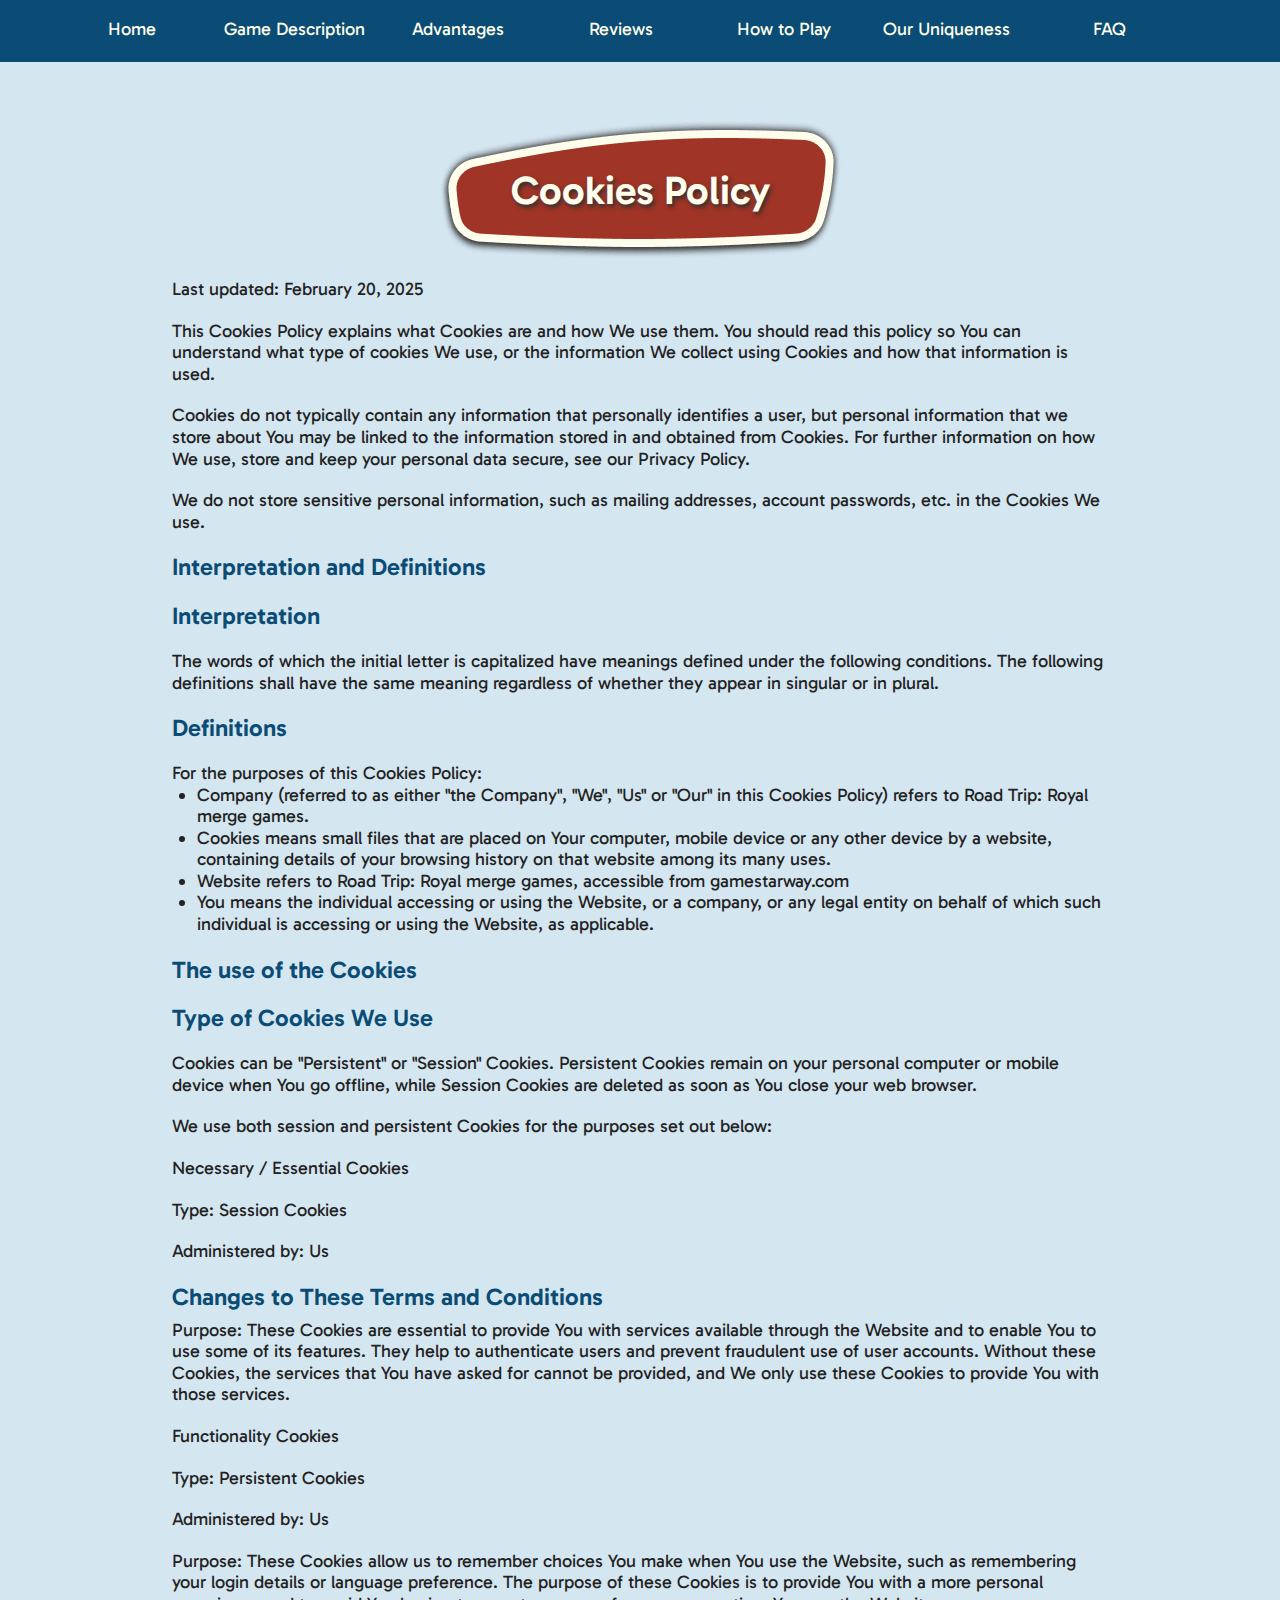
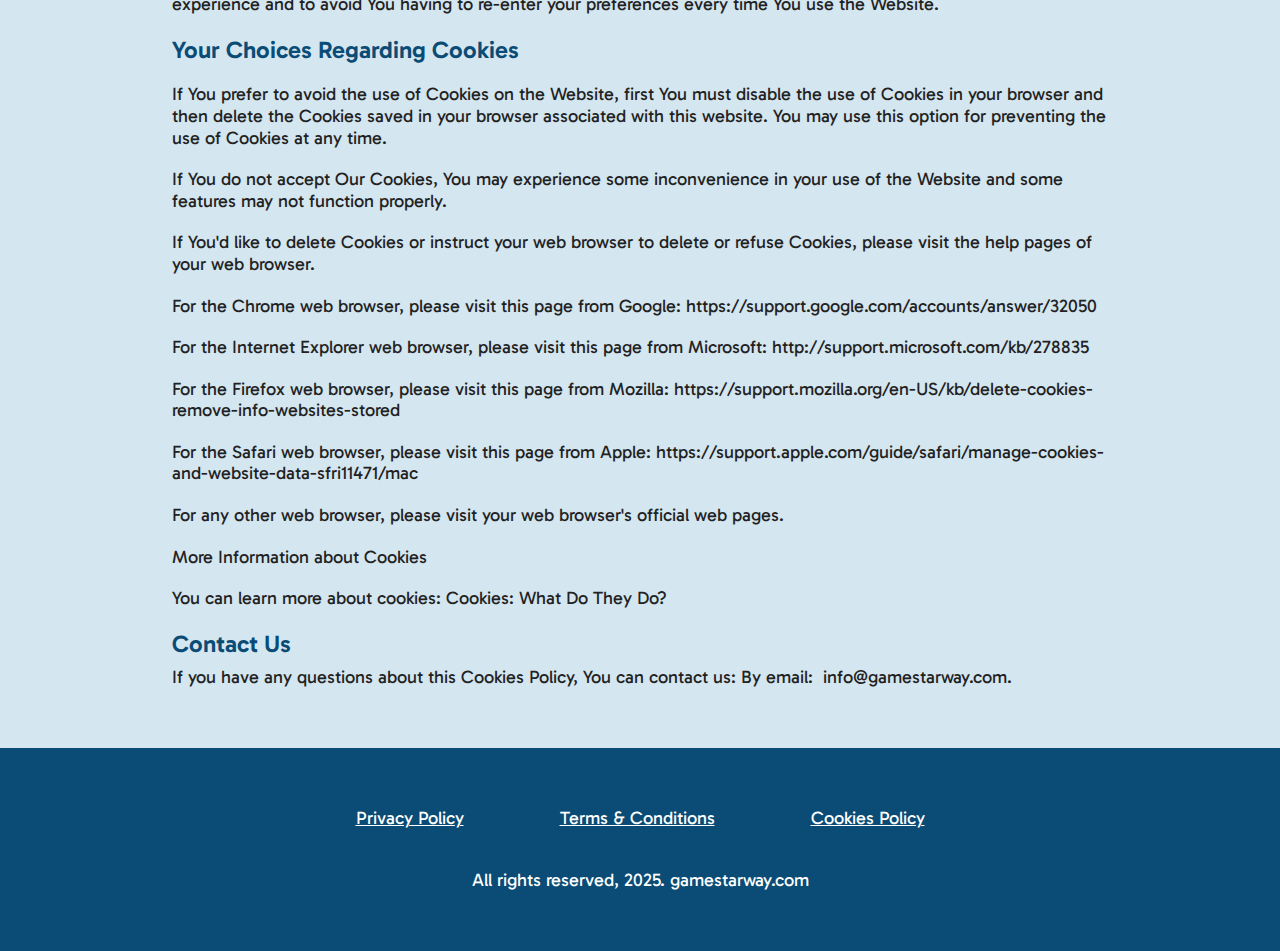
<file: cookies.html>
<!DOCTYPE html>
<html lang="en">
  <head>
    <meta charset="UTF-8" />
    <meta name="viewport" content="width=device-width, initial-scale=1.0" />
    <title>Road Trip: Royal merge games</title>
    <link rel="icon" href="img/fav_500.png" />

    <link rel="stylesheet" type="text/css" href="slick/slick.css" />
    <link rel="stylesheet" href="css/main.css" />
    <link href="https://unpkg.com/aos@2.3.1/dist/aos.css" rel="stylesheet" />
  </head>

  <body class="back">
    <header class="header">
      <div class="header__background"></div>
      <nav class="navigation">
        <ul class="navigation__list">
          <li class="navigation__item">
            <a href="/" class="navigation__link">Home</a>
          </li>
          <li class="navigation__item">
            <a href="/#about" class="navigation__link">Game Description</a>
          </li>
          <li class="navigation__item">
            <a href="/#features" class="navigation__link">Advantages</a>
          </li>
          <li class="navigation__item">
            <a href="/#reviews" class="navigation__link">Reviews</a>
          </li>
          <li class="navigation__item">
            <a href="/#how" class="navigation__link">How to Play</a>
          </li>
          <li class="navigation__item">
            <a href="/#uniqueness" class="navigation__link">Our Uniqueness</a>
          </li>

          <li class="navigation__item">
            <a href="/#faq" class="navigation__link">FAQ</a>
          </li>

          <li class="navigation__item">
            <a
              href="/policy.html"
              class="navigation__link navigation__item-desk"
              >Privacy Policy</a
            >
          </li>
          <li class="navigation__item">
            <a href="/terms.html" class="navigation__link navigation__item-desk"
              >Terms and Conditions</a
            >
          </li>
          <li class="navigation__item">
            <a
              href="/cookies.html"
              class="navigation__link navigation__item-desk"
              >Cookies Policy</a
            >
          </li>
        </ul>

        <div class="header__button-wrapper policy-terms-header__button-wrapper">
          <a href="/" class="policy-terms-header__icon--menu"
            ><img href="/" class="header-title" alt=""
          /></a>

          <button type="button" class="header__icon-button" data-menu-button>
            <img
              class="header__icon header__icon--menu"
              src="img/header/burger.png"
              alt=""
            />

            <img
              class="header__icon header__icon--close close"
              src="img/header/close.png"
              alt=""
            />
          </button>
        </div>
      </nav>
    </header>

    <main class="policy">
      <section>
        <div class="policy-terms-container">
          <h2 class="policy-terms-title">Cookies Policy</h2>

          <p class="policy-terms-text-one">Last updated: February 20, 2025</p>

          <p class="policy-terms-text-one">
            This Cookies Policy explains what Cookies are and how We use them.
            You should read this policy so You can understand what type of
            cookies We use, or the information We collect using Cookies and how
            that information is used.
          </p>

          <p class="policy-terms-text-one">
            Cookies do not typically contain any information that personally
            identifies a user, but personal information that we store about You
            may be linked to the information stored in and obtained from
            Cookies. For further information on how We use, store and keep your
            personal data secure, see our Privacy Policy.
          </p>
          <p class="policy-terms-text-one">
            We do not store sensitive personal information, such as mailing
            addresses, account passwords, etc. in the Cookies We use.
          </p>
          <h2 class="policy-terms-text">Interpretation and Definitions</h2>
          <h2 class="policy-terms-text">Interpretation</h2>
          <p class="policy-terms-text-one">
            The words of which the initial letter is capitalized have meanings
            defined under the following conditions. The following definitions
            shall have the same meaning regardless of whether they appear in
            singular or in plural.
          </p>
          <h2 class="policy-terms-text">Definitions</h2>
          <p class="policy-terms-text-one">
            For the purposes of this Cookies Policy:
          </p>
          <ul class="terms-lists">
            <li>
              Company (referred to as either "the Company", "We", "Us" or "Our"
              in this Cookies Policy) refers to Road Trip: Royal merge games.
            </li>
            <li>
              Cookies means small files that are placed on Your computer, mobile
              device or any other device by a website, containing details of
              your browsing history on that website among its many uses.
            </li>
            <li>
              Website refers to Road Trip: Royal merge games, accessible
              from gamestarway.com
            </li>
            <li>
              You means the individual accessing or using the Website, or a
              company, or any legal entity on behalf of which such individual is
              accessing or using the Website, as applicable.
            </li>
          </ul>
          <h2 class="policy-terms-text">The use of the Cookies</h2>
          <h2 class="policy-terms-text">Type of Cookies We Use</h2>
          <p class="policy-terms-text-one">
            Cookies can be "Persistent" or "Session" Cookies. Persistent Cookies
            remain on your personal computer or mobile device when You go
            offline, while Session Cookies are deleted as soon as You close your
            web browser.
          </p>

          <p class="policy-terms-text-one">
            We use both session and persistent Cookies for the purposes set out
            below:
          </p>

          <p class="policy-terms-text-one">Necessary / Essential Cookies</p>

          <p class="policy-terms-text-one">Type: Session Cookies</p>

          <p class="policy-terms-text-one">Administered by: Us</p>
          <h2 class="policy-terms-text">
            Changes to These Terms and Conditions
          </h2>
          <p class="policy-terms-texts">
            Purpose: These Cookies are essential to provide You with services
            available through the Website and to enable You to use some of its
            features. They help to authenticate users and prevent fraudulent use
            of user accounts. Without these Cookies, the services that You have
            asked for cannot be provided, and We only use these Cookies to
            provide You with those services.
          </p>

          <p class="policy-terms-text-one">Functionality Cookies</p>
          <p class="policy-terms-text-one">Type: Persistent Cookies</p>
          <p class="policy-terms-text-one">Administered by: Us</p>
          <p class="policy-terms-text-one">
            Purpose: These Cookies allow us to remember choices You make when
            You use the Website, such as remembering your login details or
            language preference. The purpose of these Cookies is to provide You
            with a more personal experience and to avoid You having to re-enter
            your preferences every time You use the Website.
          </p>
          <h2 class="policy-terms-text">Your Choices Regarding Cookies</h2>
          <p class="policy-terms-text-one">
            If You prefer to avoid the use of Cookies on the Website, first You
            must disable the use of Cookies in your browser and then delete the
            Cookies saved in your browser associated with this website. You may
            use this option for preventing the use of Cookies at any time.
          </p>
          <p class="policy-terms-text-one">
            If You do not accept Our Cookies, You may experience some
            inconvenience in your use of the Website and some features may not
            function properly.
          </p>
          <p class="policy-terms-text-one">
            If You'd like to delete Cookies or instruct your web browser to
            delete or refuse Cookies, please visit the help pages of your web
            browser.
          </p>
          <p class="policy-terms-text-one">
            For the Chrome web browser, please visit this page from Google:

            <a
              class="email-link-color"
              href="https://support.google.com/accounts/answer/32050"
              target="_blank"
              rel=""
              >https://support.google.com/accounts/answer/32050
            </a>
          </p>
          <p class="policy-terms-text-one">
            For the Internet Explorer web browser, please visit this page from
            Microsoft:
            <a
              class="email-link-color"
              href="http://support.microsoft.com/kb/278835"
              target="_blank"
              rel=""
              >http://support.microsoft.com/kb/278835
            </a>
          </p>
          <p class="policy-terms-text-one">
            For the Firefox web browser, please visit this page from Mozilla:

            <a
              class="email-link-color"
              href=" https://support.mozilla.org/en-US/kb/delete-cookies-remove-info-websites-stored"
              target="_blank"
              rel=""
            >
              https://support.mozilla.org/en-US/kb/delete-cookies-remove-info-websites-stored
            </a>
          </p>
          <p class="policy-terms-text-one">
            For the Safari web browser, please visit this page from Apple:

            <a
              class="email-link-color"
              href=" https://support.apple.com/guide/safari/manage-cookies-and-website-data-sfri11471/mac"
              target="_blank"
              rel=""
            >
              https://support.apple.com/guide/safari/manage-cookies-and-website-data-sfri11471/mac
            </a>
          </p>

          <p class="policy-terms-text-one">
            For any other web browser, please visit your web browser's official
            web pages.
          </p>
          <p class="policy-terms-text-one">More Information about Cookies</p>
          <p class="policy-terms-text-one">
            You can learn more about cookies: Cookies:
            <a
              class="email-link-color"
              href="https://www.freeprivacypolicy.com/blog/cookies/"
              target="_blank"
              rel=""
            >
              What Do They Do?
            </a>
          </p>

          <h2 class="policy-terms-text">Contact Us</h2>
          <p class="policy-terms-texts">
            If you have any questions about this Cookies Policy, You can contact
            us: By email: 
            <a class="email-link" href="mailto:info@gamestarway.com"
              >info@gamestarway.com</a
            >.
          </p>
        </div>
      </section>
    </main>

    <footer class="footer">
      <div class="footer-container">
        <div class="footer-wrapper">
          <a class="footer-text" href="policy.html">Privacy Policy</a>
          <a class="footer-text" href="terms.html">Terms & Conditions</a>
          <a class="footer-text" href="cookies.html">Cookies Policy</a>
        </div>
        <p class="footer-copyright">
          All rights reserved, 2025. gamestarway.com
        </p>
      </div>
    </footer>
    <script src="js/mobile-menu.js"></script>
  </body>
</html>
</file>
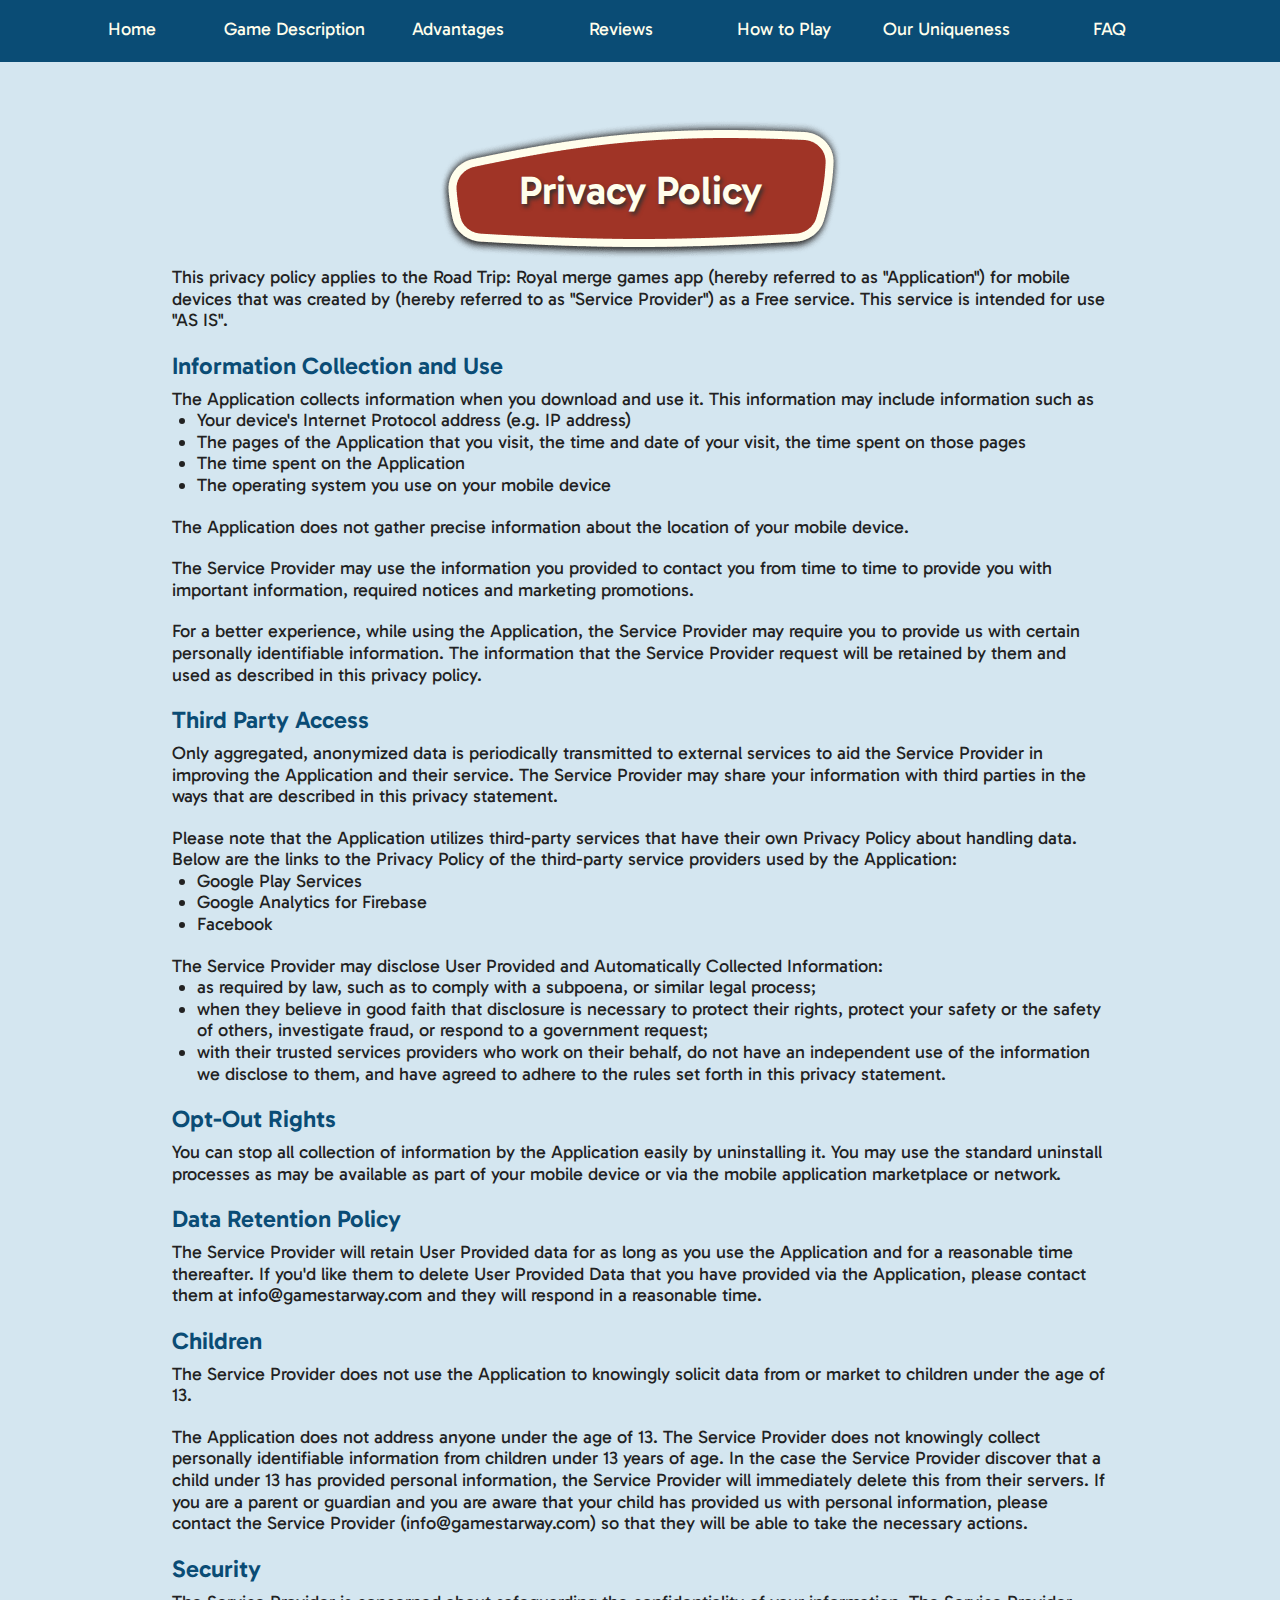
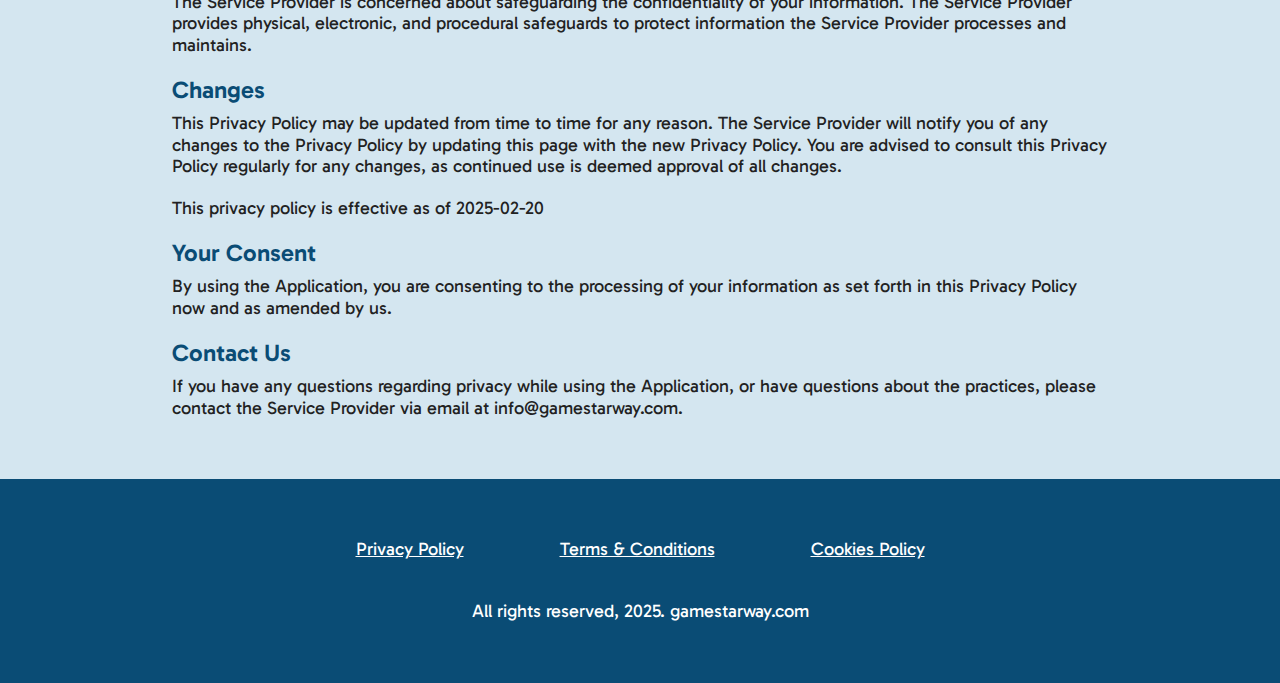
<file: policy.html>
<!DOCTYPE html>
<html lang="en">
  <head>
    <meta charset="UTF-8" />
    <meta name="viewport" content="width=device-width, initial-scale=1.0" />
    <title>Road Trip: Royal merge games</title>
    <link rel="icon" href="img/fav_500.png" />
    <link rel="stylesheet" type="text/css" href="slick/slick.css" />
    <link rel="stylesheet" href="css/main.css" />
    <link href="https://unpkg.com/aos@2.3.1/dist/aos.css" rel="stylesheet" />
  </head>

  <body class="back">
    <header class="header">
      <div class="header__background"></div>
      <nav class="navigation">
        <ul class="navigation__list">
          <li class="navigation__item">
            <a href="/" class="navigation__link">Home</a>
          </li>
          <li class="navigation__item">
            <a href="/#about" class="navigation__link">Game Description</a>
          </li>
          <li class="navigation__item">
            <a href="/#features" class="navigation__link">Advantages</a>
          </li>
          <li class="navigation__item">
            <a href="/#reviews" class="navigation__link">Reviews</a>
          </li>
          <li class="navigation__item">
            <a href="/#how" class="navigation__link">How to Play</a>
          </li>
          <li class="navigation__item">
            <a href="/#uniqueness" class="navigation__link">Our Uniqueness</a>
          </li>

          <li class="navigation__item">
            <a href="/#faq" class="navigation__link">FAQ</a>
          </li>

          <li class="navigation__item">
            <a
              href="/policy.html"
              class="navigation__link navigation__item-desk"
              >Privacy Policy</a
            >
          </li>
          <li class="navigation__item">
            <a href="/terms.html" class="navigation__link navigation__item-desk"
              >Terms and Conditions</a
            >
          </li>
          <li class="navigation__item">
            <a
              href="/cookies.html"
              class="navigation__link navigation__item-desk"
              >Cookies Policy</a
            >
          </li>
        </ul>

        <div class="header__button-wrapper policy-terms-header__button-wrapper">
          <a href="/" class="policy-terms-header__icon--menu"
            ><img href="/" class="header-title" alt=""
          /></a>

          <button type="button" class="header__icon-button" data-menu-button>
            <img
              class="header__icon header__icon--menu"
              src="img/header/burger.png"
              alt=""
            />

            <img
              class="header__icon header__icon--close close"
              src="img/header/close.png"
              alt=""
            />
          </button>
        </div>
      </nav>
    </header>

    <main class="policy">
      <section>
        <div class="policy-terms-container">
          <p class="policy-terms-title">Privacy Policy</p>

          <p class="policy-terms-texts">
            This privacy policy applies to the Road Trip: Royal merge games app
            (hereby referred to as "Application") for mobile devices that was
            created by (hereby referred to as "Service Provider") as a Free
            service. This service is intended for use "AS IS".
          </p>
          <p class="policy-terms-text">Information Collection and Use</p>
          <p class="policy-terms-texts">
            The Application collects information when you download and use it.
            This information may include information such as
          </p>

          <ul class="terms-lists">
            <li>Your device's Internet Protocol address (e.g. IP address)</li>
            <li>
              The pages of the Application that you visit, the time and date of
              your visit, the time spent on those pages
            </li>
            <li>The time spent on the Application</li>
            <li>The operating system you use on your mobile device</li>
          </ul>
          <p class="policy-terms-text-one">
            The Application does not gather precise information about the
            location of your mobile device.
          </p>

          <p class="policy-terms-text-one">
            The Service Provider may use the information you provided to contact
            you from time to time to provide you with important information,
            required notices and marketing promotions.
          </p>
          <p class="policy-terms-text-one">
            For a better experience, while using the Application, the Service
            Provider may require you to provide us with certain personally
            identifiable information. The information that the Service Provider
            request will be retained by them and used as described in this
            privacy policy.
          </p>

          <p class="policy-terms-text">Third Party Access</p>

          <p class="policy-terms-texts">
            Only aggregated, anonymized data is periodically transmitted to
            external services to aid the Service Provider in improving the
            Application and their service. The Service Provider may share your
            information with third parties in the ways that are described in
            this privacy statement.
          </p>

          <p class="policy-terms-text-one">
            Please note that the Application utilizes third-party services that
            have their own Privacy Policy about handling data. Below are the
            links to the Privacy Policy of the third-party service providers
            used by the Application:
          </p>
          <ul class="terms-lists">
            <li>
              <a
                class="email-link-color"
                href="https://policies.google.com/privacy"
                target="_blank"
                rel=""
                >Google Play Services
              </a>
            </li>
            <li>
              <a
                class="email-link-color"
                href="https://firebase.google.com/support/privacy"
                target="_blank"
                rel=""
                >Google Analytics for Firebase
              </a>
            </li>
            <li>
              <a
                class="email-link-color"
                href="https://www.facebook.com/about/privacy/update/printable"
                target="_blank"
                rel=""
                >Facebook
              </a>
            </li>
          </ul>

          <p class="policy-terms-text-one">
            The Service Provider may disclose User Provided and Automatically
            Collected Information:
          </p>
          <ul class="terms-lists">
            <li>
              as required by law, such as to comply with a subpoena, or similar
              legal process;
            </li>
            <li>
              when they believe in good faith that disclosure is necessary to
              protect their rights, protect your safety or the safety of others,
              investigate fraud, or respond to a government request;
            </li>
            <li>
              with their trusted services providers who work on their behalf, do
              not have an independent use of the information we disclose to
              them, and have agreed to adhere to the rules set forth in this
              privacy statement.
            </li>
          </ul>

          <h2 class="policy-terms-text">Opt-Out Rights</h2>
          <p class="policy-terms-texts">
            You can stop all collection of information by the Application easily
            by uninstalling it. You may use the standard uninstall processes as
            may be available as part of your mobile device or via the mobile
            application marketplace or network.
          </p>

          <h2 class="policy-terms-text">Data Retention Policy</h2>
          <p class="policy-terms-texts">
            The Service Provider will retain User Provided data for as long as
            you use the Application and for a reasonable time thereafter. If
            you'd like them to delete User Provided Data that you have provided
            via the Application, please contact them at info@gamestarway.com and
            they will respond in a reasonable time.
          </p>
          <h2 class="policy-terms-text">Children</h2>
          <p class="policy-terms-texts">
            The Service Provider does not use the Application to knowingly
            solicit data from or market to children under the age of 13.
          </p>

          <p class="policy-terms-text-one">
            The Application does not address anyone under the age of 13. The
            Service Provider does not knowingly collect personally identifiable
            information from children under 13 years of age. In the case the
            Service Provider discover that a child under 13 has provided
            personal information, the Service Provider will immediately delete
            this from their servers. If you are a parent or guardian and you are
            aware that your child has provided us with personal information,
            please contact the Service Provider (info@gamestarway.com) so that
            they will be able to take the necessary actions.
          </p>
          <h2 class="policy-terms-text">Security</h2>
          <p class="policy-terms-texts">
            The Service Provider is concerned about safeguarding the
            confidentiality of your information. The Service Provider provides
            physical, electronic, and procedural safeguards to protect
            information the Service Provider processes and maintains.
          </p>
          <h2 class="policy-terms-text">Changes</h2>
          <p class="policy-terms-texts">
            This Privacy Policy may be updated from time to time for any reason.
            The Service Provider will notify you of any changes to the Privacy
            Policy by updating this page with the new Privacy Policy. You are
            advised to consult this Privacy Policy regularly for any changes, as
            continued use is deemed approval of all changes.
          </p>

          <p class="policy-terms-text-one">
            This privacy policy is effective as of 2025-02-20
          </p>
          <h2 class="policy-terms-text">Your Consent</h2>
          <p class="policy-terms-texts">
            By using the Application, you are consenting to the processing of
            your information as set forth in this Privacy Policy now and as
            amended by us.
          </p>
          <h2 class="policy-terms-text">Contact Us</h2>
          <p class="policy-terms-texts">
            If you have any questions regarding privacy while using the
            Application, or have questions about the practices, please contact
            the Service Provider via email at
            <a class="email-link" href="mailto:info@gamestarway.com"
              >info@gamestarway.com</a
            >.
          </p>
        </div>
      </section>
    </main>

    <footer class="footer">
      <div class="footer-container">
        <div class="footer-wrapper">
          <a class="footer-text" href="policy.html">Privacy Policy</a>
          <a class="footer-text" href="terms.html">Terms & Conditions</a>
          <a class="footer-text" href="cookies.html">Cookies Policy</a>
        </div>
        <p class="footer-copyright">
          All rights reserved, 2025. gamestarway.com
        </p>
      </div>
    </footer>
    <script src="js/mobile-menu.js"></script>
  </body>
</html>
</file>
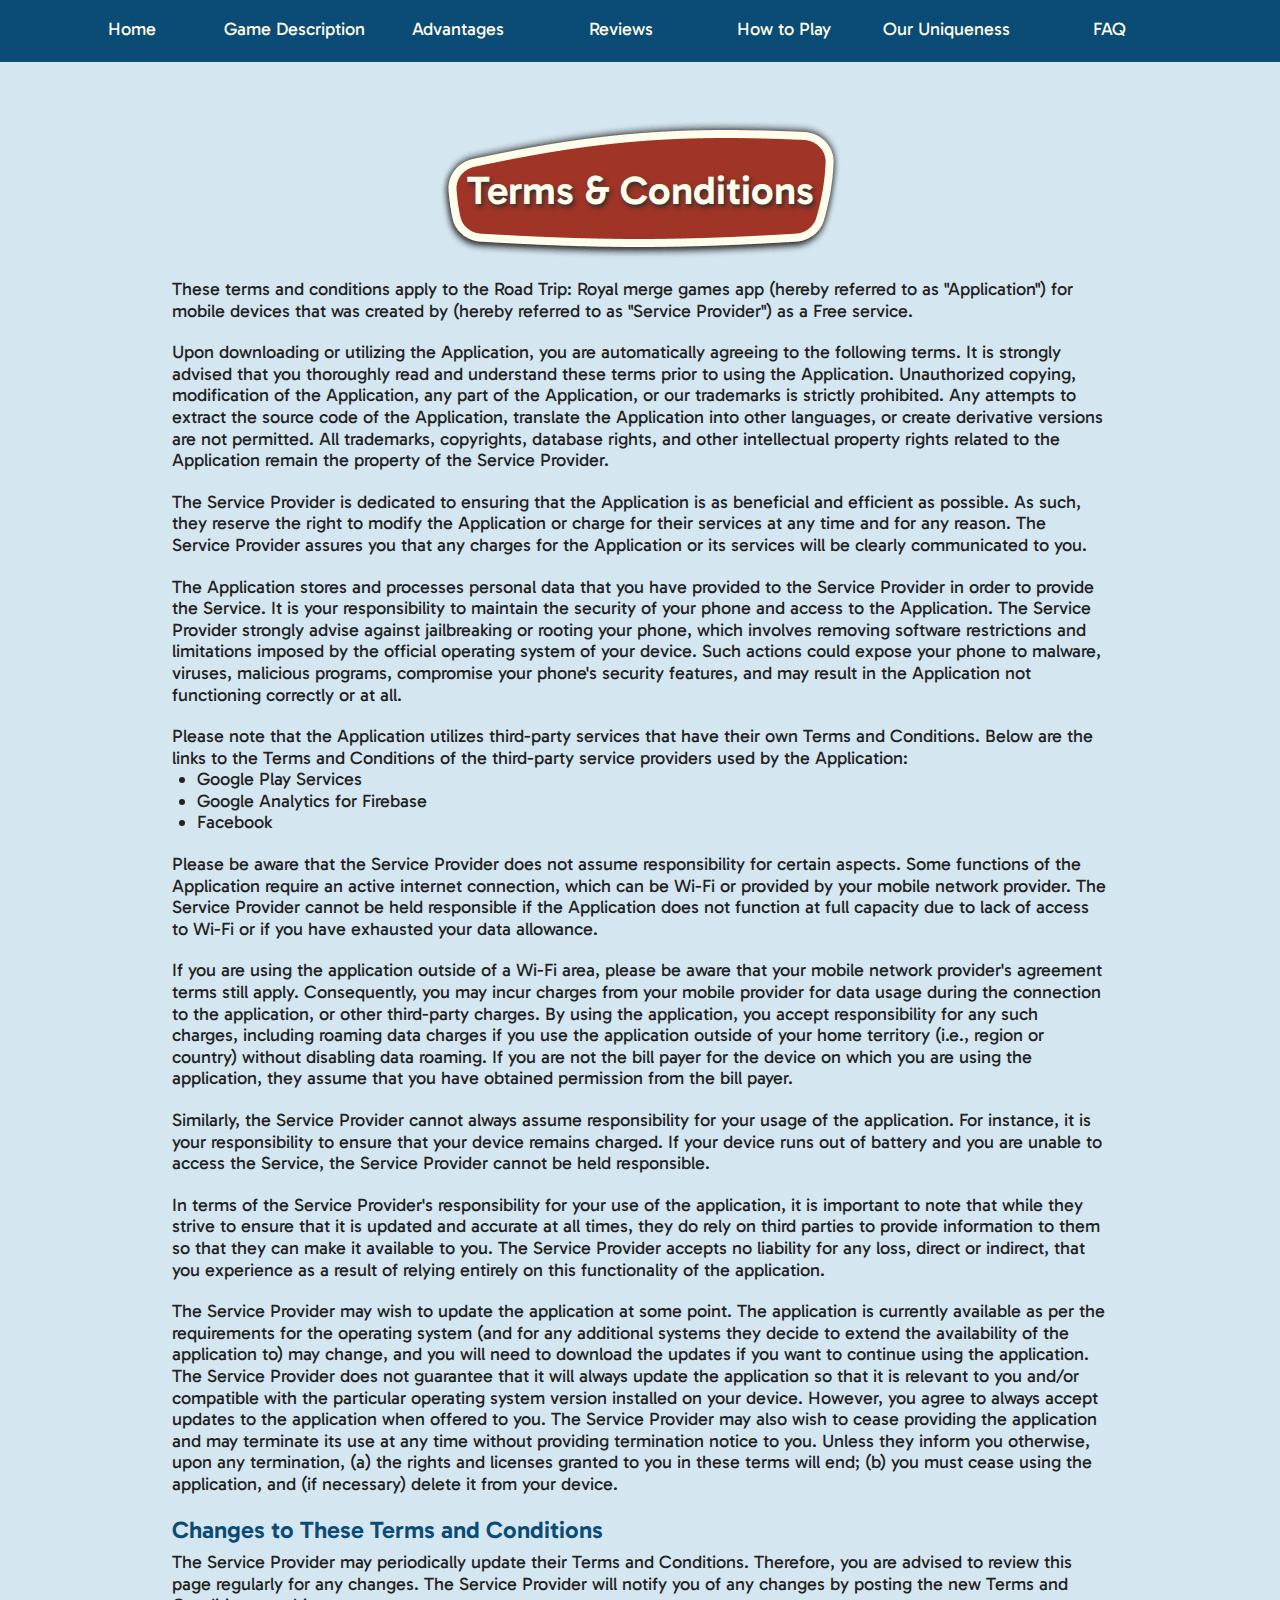
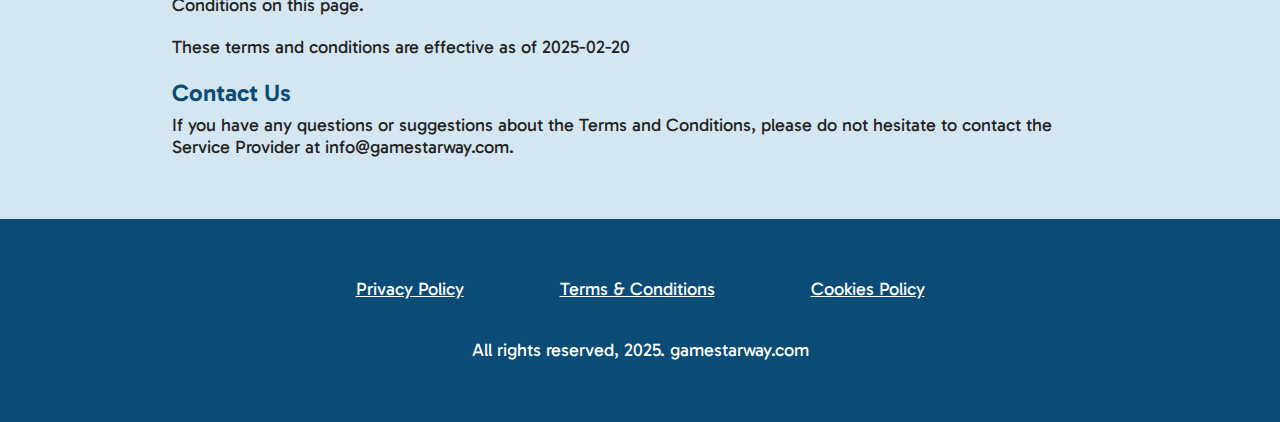
<file: terms.html>
<!DOCTYPE html>
<html lang="en">
  <head>
    <meta charset="UTF-8" />
    <meta name="viewport" content="width=device-width, initial-scale=1.0" />
    <title>Road Trip: Royal merge games</title>
    <link rel="icon" href="img/fav_500.png" />
    <link rel="stylesheet" type="text/css" href="slick/slick.css" />
    <link rel="stylesheet" href="css/main.css" />
    <link href="https://unpkg.com/aos@2.3.1/dist/aos.css" rel="stylesheet" />
  </head>

  <body class="back">
    <header class="header">
      <div class="header__background"></div>
      <nav class="navigation">
        <ul class="navigation__list">
          <li class="navigation__item">
            <a href="/" class="navigation__link">Home</a>
          </li>
          <li class="navigation__item">
            <a href="/#about" class="navigation__link">Game Description</a>
          </li>
          <li class="navigation__item">
            <a href="/#features" class="navigation__link">Advantages</a>
          </li>
          <li class="navigation__item">
            <a href="/#reviews" class="navigation__link">Reviews</a>
          </li>
          <li class="navigation__item">
            <a href="/#how" class="navigation__link">How to Play</a>
          </li>
          <li class="navigation__item">
            <a href="/#uniqueness" class="navigation__link">Our Uniqueness</a>
          </li>

          <li class="navigation__item">
            <a href="/#faq" class="navigation__link">FAQ</a>
          </li>

          <li class="navigation__item">
            <a
              href="/policy.html"
              class="navigation__link navigation__item-desk"
              >Privacy Policy</a
            >
          </li>
          <li class="navigation__item">
            <a href="/terms.html" class="navigation__link navigation__item-desk"
              >Terms and Conditions</a
            >
          </li>
          <li class="navigation__item">
            <a
              href="/cookies.html"
              class="navigation__link navigation__item-desk"
              >Cookies Policy</a
            >
          </li>
        </ul>

        <div class="header__button-wrapper policy-terms-header__button-wrapper">
          <a href="/" class="policy-terms-header__icon--menu"
            ><img href="/" class="header-title" alt=""
          /></a>

          <button type="button" class="header__icon-button" data-menu-button>
            <img
              class="header__icon header__icon--menu"
              src="img/header/burger.png"
              alt=""
            />

            <img
              class="header__icon header__icon--close close"
              src="img/header/close.png"
              alt=""
            />
          </button>
        </div>
      </nav>
    </header>

    <main class="policy">
      <section>
        <div class="policy-terms-container">
          <h2 class="policy-terms-title">Terms & Conditions</h2>

          <p class="policy-terms-text-one">
            These terms and conditions apply to the Road Trip: Royal merge games
            app (hereby referred to as "Application") for mobile devices that
            was created by (hereby referred to as "Service Provider") as a Free
            service.
          </p>

          <p class="policy-terms-text-one">
            Upon downloading or utilizing the Application, you are automatically
            agreeing to the following terms. It is strongly advised that you
            thoroughly read and understand these terms prior to using the
            Application. Unauthorized copying, modification of the Application,
            any part of the Application, or our trademarks is strictly
            prohibited. Any attempts to extract the source code of the
            Application, translate the Application into other languages, or
            create derivative versions are not permitted. All trademarks,
            copyrights, database rights, and other intellectual property rights
            related to the Application remain the property of the Service
            Provider.
          </p>

          <p class="policy-terms-text-one">
            The Service Provider is dedicated to ensuring that the Application
            is as beneficial and efficient as possible. As such, they reserve
            the right to modify the Application or charge for their services at
            any time and for any reason. The Service Provider assures you that
            any charges for the Application or its services will be clearly
            communicated to you.
          </p>
          <p class="policy-terms-text-one">
            The Application stores and processes personal data that you have
            provided to the Service Provider in order to provide the Service. It
            is your responsibility to maintain the security of your phone and
            access to the Application. The Service Provider strongly advise
            against jailbreaking or rooting your phone, which involves removing
            software restrictions and limitations imposed by the official
            operating system of your device. Such actions could expose your
            phone to malware, viruses, malicious programs, compromise your
            phone's security features, and may result in the Application not
            functioning correctly or at all.
          </p>
          <p class="policy-terms-text-one">
            Please note that the Application utilizes third-party services that
            have their own Terms and Conditions. Below are the links to the
            Terms and Conditions of the third-party service providers used by
            the Application:
          </p>
          <ul class="terms-lists">
            <li>
              <a
                class="email-link-color"
                href="https://policies.google.com/privacy"
                target="_blank"
                rel=""
                >Google Play Services
              </a>
            </li>
            <li>
              <a
                class="email-link-color"
                href="https://firebase.google.com/support/privacy"
                target="_blank"
                rel=""
                >Google Analytics for Firebase
              </a>
            </li>
            <li>
              <a
                class="email-link-color"
                href="https://www.facebook.com/about/privacy/update/printable"
                target="_blank"
                rel=""
                >Facebook
              </a>
            </li>
          </ul>

          <p class="policy-terms-text-one">
            Please be aware that the Service Provider does not assume
            responsibility for certain aspects. Some functions of the
            Application require an active internet connection, which can be
            Wi-Fi or provided by your mobile network provider. The Service
            Provider cannot be held responsible if the Application does not
            function at full capacity due to lack of access to Wi-Fi or if you
            have exhausted your data allowance.
          </p>

          <p class="policy-terms-text-one">
            If you are using the application outside of a Wi-Fi area, please be
            aware that your mobile network provider's agreement terms still
            apply. Consequently, you may incur charges from your mobile provider
            for data usage during the connection to the application, or other
            third-party charges. By using the application, you accept
            responsibility for any such charges, including roaming data charges
            if you use the application outside of your home territory (i.e.,
            region or country) without disabling data roaming. If you are not
            the bill payer for the device on which you are using the
            application, they assume that you have obtained permission from the
            bill payer.
          </p>

          <p class="policy-terms-text-one">
            Similarly, the Service Provider cannot always assume responsibility
            for your usage of the application. For instance, it is your
            responsibility to ensure that your device remains charged. If your
            device runs out of battery and you are unable to access the Service,
            the Service Provider cannot be held responsible.
          </p>

          <p class="policy-terms-text-one">
            In terms of the Service Provider's responsibility for your use of
            the application, it is important to note that while they strive to
            ensure that it is updated and accurate at all times, they do rely on
            third parties to provide information to them so that they can make
            it available to you. The Service Provider accepts no liability for
            any loss, direct or indirect, that you experience as a result of
            relying entirely on this functionality of the application.
          </p>

          <p class="policy-terms-text-one">
            The Service Provider may wish to update the application at some
            point. The application is currently available as per the
            requirements for the operating system (and for any additional
            systems they decide to extend the availability of the application
            to) may change, and you will need to download the updates if you
            want to continue using the application. The Service Provider does
            not guarantee that it will always update the application so that it
            is relevant to you and/or compatible with the particular operating
            system version installed on your device. However, you agree to
            always accept updates to the application when offered to you. The
            Service Provider may also wish to cease providing the application
            and may terminate its use at any time without providing termination
            notice to you. Unless they inform you otherwise, upon any
            termination, (a) the rights and licenses granted to you in these
            terms will end; (b) you must cease using the application, and (if
            necessary) delete it from your device.
          </p>
          <h2 class="policy-terms-text">
            Changes to These Terms and Conditions
          </h2>
          <p class="policy-terms-texts">
            The Service Provider may periodically update their Terms and
            Conditions. Therefore, you are advised to review this page regularly
            for any changes. The Service Provider will notify you of any changes
            by posting the new Terms and Conditions on this page.
          </p>

          <p class="policy-terms-text-one">
            These terms and conditions are effective as of 2025-02-20
          </p>
          <h2 class="policy-terms-text">Contact Us</h2>
          <p class="policy-terms-texts">
            If you have any questions or suggestions about the Terms and
            Conditions, please do not hesitate to contact the Service Provider
            at
            <a class="email-link" href="mailto:info@gamestarway.com"
              >info@gamestarway.com</a
            >.
          </p>
        </div>
      </section>
    </main>

    <footer class="footer">
      <div class="footer-container">
        <div class="footer-wrapper">
          <a class="footer-text" href="policy.html">Privacy Policy</a>
          <a class="footer-text" href="terms.html">Terms & Conditions</a>
          <a class="footer-text" href="cookies.html">Cookies Policy</a>
        </div>
        <p class="footer-copyright">
          All rights reserved, 2025. gamestarway.com
        </p>
      </div>
    </footer>
    <script src="js/mobile-menu.js"></script>
  </body>
</html>
</file>
<file: css/main.css>
@import url("https://fonts.googleapis.com/css2?family=Gabarito:wght@400..900&display=swap");

:root {
}

* {
  -webkit-box-sizing: border-box;
  box-sizing: border-box;
}

html {
  scroll-behavior: smooth;
  background: rgba(212, 230, 240, 1);
  color: rgba(34, 34, 34, 1);
}

body {
  margin: 0;
}

h1,
h2,
h3,
h4,
h5,
h6,
p {
  margin: 0;
}

ul,
ol {
  margin: 0;
  padding: 0;
  list-style: none;
}

img {
  display: block;
  height: auto;
}

.list {
  list-style: none;
}

button,
a {
  cursor: pointer;
}

.visually-hidden {
  position: absolute;
  width: 1px;
  height: 1px;
  margin: -1px;
  border: 0;
  padding: 0;

  white-space: nowrap;
  clip-path: inset(100%);
  clip: rect(0 0 0 0);
  overflow: hidden;
}

.button:hover {
  scale: 120%;
}

.header {
  position: fixed;
  width: 100%;
  z-index: 5;
  -webkit-transition: background-color 0.3s ease;
  transition: background-color 0.3s ease;
}

.header.is-open .header__background {
  left: 0;
}
.header__button-wrapper {
  margin-left: auto;
}
.header__icon {
  display: none;
}

.header__icon-button {
  display: -webkit-box;
  display: -ms-flexbox;
  display: flex;
  background-color: transparent;
  border: none;
  border-radius: 50%;
}

.header__icon--menu {
  display: block;
}

.header__icon-button.is-open .header__icon--menu {
  display: none;
}

.header__icon-button.is-open .header__icon--close {
  display: block;
}

.header {
  position: fixed;
  width: 100%;
  z-index: 5;
  background: transparent;
  display: flex;
  height: 48px;
  background: rgba(10, 76, 117, 1);
}
.header__background {
  position: absolute;
  top: 0;
  right: 0;
  bottom: 0;
  left: 100%;

  z-index: -1;
  -webkit-transition: left 0.3s ease;
  transition: left 0.3s ease;
  background: rgba(10, 76, 117, 1);
}
.header.is-open .header__background {
  left: 0;
}
.header__button-wrapper {
  margin-right: auto;
  display: flex;
  align-items: center;
  justify-content: end;
}
.policy-terms-header__button-wrapper {
  margin-right: auto;
  display: flex;
  align-items: center;
  justify-content: space-between;
}
.header__icon {
  display: none;
}
.header__icon-button {
  display: flex;
  background-color: transparent;
  border: none;
  border-radius: 50%;
}

.header__icon--menu {
  display: block;
}

.header__icon-button.is-open .header__icon--menu {
  display: none;
}

.header__icon-button.is-open .header__icon--close {
  display: block;
}

.navigation {
  display: -ms-flexbox;
  -webkit-box-orient: vertical;
  -webkit-box-direction: normal;
  -ms-flex-direction: column;
  flex-direction: column;
  -webkit-box-align: center;
  -ms-flex-align: center;
  align-items: center;
  -webkit-box-flex: 1;
  -ms-flex: 1;
  flex: 1;
  padding: 12px 24px;
  position: relative;
}

.navigation__list {
  display: flex;
  flex-direction: column;

  align-items: center;

  top: 130px;
  position: absolute;
  top: 100%;
  right: -100%;
  width: 100%;
  height: 557px;
  -webkit-transition: 0.3s;
  transition: 0.3s;
  z-index: 999;

  padding: 0px 32px;

  border-radius: 0px 0px 20px 20px;
  gap: 8px;
  background: linear-gradient(180deg, #0a4c75 0%, #052539 100%);
}
.navigation__list.is-open {
  right: 0;
}
.navigation__link {
  font-family: Gabarito;
  font-weight: 600;
  font-size: 24px;
  line-height: 28.8px;
  letter-spacing: -2%;

  transition: all 0.3s ease-in-out;
  text-decoration: none;
  color: rgba(255, 254, 236, 1);
  width: 210px;
  display: flex;
  justify-content: center;
  padding: 6px;
  border-bottom: 2px solid transparent;
}
.navigation__item-desk {
  font-family: Gabarito;
  font-weight: 400;
  font-size: 18px;
  line-height: 21.6px;
  letter-spacing: -2%;
  text-align: center;
  text-decoration: underline;
  text-decoration-style: solid;
  text-decoration-offset: Auto;
  text-decoration-thickness: Auto;
  text-decoration-skip-ink: auto;
}
.navigation__link:hover,
.navigation__link:focus {
  text-decoration: none;
  border-bottom: 2px solid rgba(231, 199, 73, 1);
}
.header.is-open {
  background-color: transparent;
}
.navigation-img {
  display: none;
}

@media screen and (min-width: 1200px) {
  .navigation-img {
    display: flex;
  }
  .policy-terms-header__icon--menu {
    display: none;
  }

  .header {
    width: 100%;

    height: 62px;
    padding: 0px;
    display: flex;
    align-items: center;
    justify-content: center;

    z-index: 1000;
  }
  .header__background {
  }

  .header__icon-button {
    display: none;
  }

  .navigation {
    display: flex;

    flex-direction: row;

    flex: 1;
    padding: 0;

    width: 1440px;
    margin: auto;
  }
  .navigation__list {
    background-color: transparent;
    flex-direction: row;
    display: flex;
    position: static;
    width: 1440px;
    margin: auto;

    padding-block: 0;
    flex: 1;
    gap: 13px;
    height: 0px;
    display: flex;
    justify-content: center;
    align-items: center;
    justify-content: center;
  }
  .navigation__link {
    font-family: Gabarito;
    font-weight: 400;
    font-size: 18px;
    line-height: 21.6px;
    letter-spacing: -2%;
    width: 150px;
    padding: 6px 0;
    text-decoration: none;
  }

  .header__icon-home-img {
    display: none;
  }
  .navigation__item-desk {
    display: none;
  }
}

.home {
  width: 375px;
  height: 812px;

  padding: 88px 20px 0px;
  background-repeat: no-repeat;
  background-size: cover;
  background-position: center;
  background-image: url("/img/home/1_home_mob.png");
  margin: auto;
}

.home__container-top {
  display: flex;
  flex-direction: column;
  align-items: start;
}
.home-title {
  width: 255px;
  height: 209px;
}

.home-text {
  font-family: Gabarito;
  font-weight: 600;
  font-size: 28px;
  line-height: 33.6px;
  letter-spacing: -2%;
  text-align: center;
  color: rgba(255, 254, 236, 1);
  text-shadow: 0px 4px 4px rgba(0, 0, 0, 0.25);

  padding: 16px 0 273px;
  width: 253px;
  margin: auto;
}
.home__google-button_image {
  width: 280px;
  height: 82px;
  margin: auto;
}
.home__google-button_link {
  margin: auto;
}
.home__google-button_link:hover .home__google-button_image {
  transform: scale(1.1);
  transition: transform 0.3s ease-in-out;
}

@media screen and (min-width: 1200px) {
  .home {
    width: 1440px;
    height: 900px;
    padding: 102px 670px 0 151px;
    background-image: url("/img/home/1_home.png");
  }

  .home-title {
    width: 424px;
    height: 348px;
  }

  .home-text {
    font-family: Gabarito;
    font-weight: 600;
    font-size: 40px;
    line-height: 48px;
    letter-spacing: -2%;

    width: auto;
    margin: 0;
    padding: 32px 0 80px;
  }
}
.uniqueness {
  width: 375px;
  height: 1022px;

  margin: auto;
  padding: 40px 16px 0;
  background-repeat: no-repeat;
  background-size: cover;
  background-position: center;
  background-image: url("/img/6_ourUniqueness_mob.png");
}

.uniqueness-text-bold {
  font-family: Gabarito;
  font-weight: 600;
  font-size: 24px;
  line-height: 28.8px;
  letter-spacing: -2%;
  text-align: center;
}
.uniqueness-text {
  font-family: Gabarito;
  font-weight: 400;
  font-size: 18px;
  line-height: 21.6px;
  letter-spacing: -2%;
  padding: 32px 0;
}
.uniqueness-text-two {
  font-family: Gabarito;
  font-weight: 400;
  font-size: 18px;
  line-height: 21.6px;
  letter-spacing: -2%;
  text-align: center;
  padding-top: 199px;
}
@media screen and (min-width: 1200px) {
  .uniqueness {
    width: 1440px;
    height: 750px;
    margin: auto;
    padding: 60px 369px 0;
    background-image: url("/img/6_ourUniqueness\ \(1\).png");
  }

  .uniqueness-text-bold {
    font-family: Gabarito;
    font-weight: 600;
    font-size: 24px;
    line-height: 28.8px;
    letter-spacing: -2%;
    text-align: center;
  }
  .uniqueness-text {
    font-family: Gabarito;
    font-weight: 400;
    font-size: 18px;
    line-height: 21.6px;
    letter-spacing: -2%;
    width: 614px;
    margin: auto;
    padding: 30px 0;
  }
  .uniqueness-text-two {
    font-family: Gabarito;
    font-weight: 400;
    font-size: 24px;
    line-height: 28.8px;
    letter-spacing: -2%;
    text-align: center;
    padding-top: 199px;
  }
}
.about {
  padding: 40px 16px;
  margin: auto;
  width: 375px;
  background: rgba(255, 254, 236, 1);
}

.about-title {
  background-repeat: no-repeat;
  background-size: cover;
  background-position: center;
  background-image: url("/img/pg_title.png");
  width: 275px;
  height: 92px;
  display: flex;
  align-items: center;
  justify-content: center;
  margin: auto;
  font-family: Gabarito;
  font-weight: 600;
  font-size: 28px;
  line-height: 33.6px;
  letter-spacing: -2%;
  color: rgba(255, 254, 236, 1);
  text-shadow: 2px 3px 4px rgba(49, 49, 49, 1);
}

.about-text {
  font-family: Gabarito;
  font-weight: 400;
  font-size: 18px;
  line-height: 21.6px;
  letter-spacing: -2%;
  text-align: center;
  display: flex;
  flex-direction: column;
  gap: 20px;
}
.about-text-bold {
  font-family: Gabarito;
  font-weight: 700;
  font-size: 18px;
  line-height: 21.6px;
  letter-spacing: -2%;
  text-align: center;
  padding: 32px 0px 20px;
}
.about-text img {
  width: 343px;
  height: 178px;
}
@media screen and (min-width: 1200px) {
  .about {
    padding: 60px 98px;
    margin: auto;
    width: 1440px;
  }

  .about-title {
    width: 403px;
    height: 139px;
    font-family: Gabarito;
    font-weight: 600;
    font-size: 40px;
    line-height: 48px;
    letter-spacing: -2%;
  }

  .about-text {
    font-family: Gabarito;
    text-align: left;
    font-weight: 400;
    font-size: 18px;
    line-height: 21.6px;
    letter-spacing: -2%;

    height: 440px;
    flex-wrap: wrap;
    gap: 24px;
  }
  .about-text li {
    width: 610px;
  }
  .about-text-bold {
    font-family: Gabarito;
    font-weight: 400;
    font-size: 24px;
    line-height: 28.8px;
    letter-spacing: -2%;
    text-align: center;
    width: 920px;
    margin: auto;
    padding: 40px 0px 24px;
  }
  .about-text img {
    width: 610px;
    height: 328px;
  }
}
.how {
  width: 375px;
  margin: auto;
  padding: 40px 16px;
}
.how-img {
  margin: 10px auto 20px;
  width: 160px;
  height: auto;
}
.how-list {
  margin: auto;
  display: flex;
  flex-direction: column;
  gap: 16px;
}
.how-item {
  display: flex;
  align-items: center;
  gap: 8px;
}
.how-text-number {
  font-family: Gabarito;
  font-weight: 600;
  font-size: 40px;
  line-height: 48px;
  letter-spacing: -2%;
  color: rgba(160, 52, 38, 1);
  text-align: center;
  width: 64px;
  height: 64px;
  border-radius: 100px;
  display: flex;
  align-items: center;
  justify-content: center;
  background: rgba(255, 254, 236, 1);
  border: 4px solid rgba(231, 199, 73, 1);
}
.how-text-bold {
  font-family: Gabarito;
  font-weight: 700;
  font-size: 18px;
  line-height: 21.6px;
  letter-spacing: -2%;
}
.how-text {
  width: 271px;
  font-family: Gabarito;
  font-weight: 400;
  font-size: 14px;
  line-height: 16.8px;
  letter-spacing: -2%;
  padding-top: 8px;
}

@media screen and (min-width: 1200px) {
  .how {
    width: 1440px;
    padding: 60px 125px;
  }
  .how-div {
    display: flex;
    padding-top: 40px;
    gap: 48px;
  }
  .how-img {
    margin: auto;
    width: 300px;
    height: auto;
  }
  .how-list {
    margin: auto;
    display: flex;
    flex-direction: column;
    gap: 16px;
  }
  .how-item {
    display: flex;
    align-items: center;
    gap: 24px;
  }

  .how-text-bold {
    font-family: Gabarito;
    font-weight: 600;
    font-size: 28px;
    line-height: 33.6px;
    letter-spacing: -2%;
  }
  .how-text {
    width: 802px;
    font-family: Gabarito;
    font-weight: 400;
    font-size: 24px;
    line-height: 28.8px;
    letter-spacing: -2%;

    padding-top: 10px;
  }
}

.reviews {
  width: 375px;
  height: 1079px;
  margin: auto;
  padding: 40px 16px 0;
  background-repeat: no-repeat;
  background-size: cover;
  background-position: top;
  background-image: url("/img/reviews/4_userReviews_mob.png");
}

.reviews-list {
  padding-top: 40px;
  display: flex;
  flex-direction: column;
  gap: 12px;
}
.reviews-item {
  width: 343px;
  border-radius: 9px;
  border-width: 2px;
  padding-top: 8px;
  padding-right: 16px;
  padding-bottom: 8px;
  padding-left: 16px;
  background: rgba(255, 254, 236, 1);
  border: 2px solid rgba(42, 104, 32, 1);
}
.reviews-item-top {
  display: flex;
  gap: 7px;
  align-items: center;
}
.reviews-text-bold {
  font-family: Gabarito;
  font-weight: 400;
  font-size: 18px;
  line-height: 21.6px;
  letter-spacing: -2%;
}
.reviews-text {
  font-family: Gabarito;
  font-weight: 400;
  font-size: 14px;
  line-height: 16.8px;
  letter-spacing: -2%;
  padding-top: 8px;
}

@media screen and (min-width: 1200px) {
  .reviews {
    width: 1440px;
    height: 762px;
    padding: 60px 183px 0;
    background-image: url("/img/reviews/4_userReviews.png");
  }

  .reviews-list {
    padding-top: 145px;
    display: flex;
    flex-direction: row;
    flex-wrap: wrap;
    width: 716px;
    gap: 24px;
  }
  .reviews-item {
    width: 222px;
    height: 133px;
    border-radius: 9px;
    border-width: 2px;
    padding-top: 8px;
    padding-right: 4px;
    padding-bottom: 8px;
    padding-left: 10px;
  }
  .reviews-item-top {
    display: flex;
    gap: 5px;
    align-items: center;
  }
  .reviews-text-bold {
    font-family: Gabarito;
    font-weight: 400;
    font-size: 18px;
    line-height: 21.6px;
    letter-spacing: -2%;
  }
  .reviews-text {
    font-family: Gabarito;
    font-weight: 400;
    font-size: 14px;
    line-height: 16.8px;
    letter-spacing: -2%;
  }
}

.faq {
  padding: 40px 16px;
  margin: auto;
  width: 375px;
  height: 1610px;

  background-repeat: no-repeat;
  background-size: cover;
  background-position: bottom;
  background-image: url("/img/7_FAQ_mob.png");
}
.faq-container {
  display: flex;
  flex-direction: column;
  gap: 24px;
  padding-top: 242px;
}

.faq-item {
  perspective: 1000px;
  cursor: pointer;
  margin: auto;
  width: 280px;
  height: 220px;
  transition: all 0.3s ease-in-out;
}
.faq-item:hover {
  transform: scale(1.1);
}
.faq-item div {
  position: absolute;
  backface-visibility: hidden;
  display: flex;
  align-items: center;
  justify-content: center;
  text-align: center;
  transition: transform 0.6s;
  background-repeat: no-repeat;
  background-size: cover;
  background-position: bottom;
  background-image: url("/img/3.png");
  width: 280px;
  height: 220px;
}

.faq-front {
  z-index: 2;
}

.faq-back {
  transform: rotateY(180deg);
}

.faq-item.flipped .faq-front {
  transform: rotateY(180deg);
}

.faq-item.flipped .faq-back {
  transform: rotateY(0);
}
.faq-question {
  width: 224px;
  border-radius: 8px;
  padding: 10px;
  background: rgba(255, 254, 236, 1);
  border: 2px solid rgba(34, 34, 34, 1);
  font-family: Gabarito;
  font-weight: 600;
  font-size: 24px;
  line-height: 28.8px;
  letter-spacing: -2%;
  text-align: center;
}
.faq-answer {
  width: 224px;
  border-radius: 8px;
  border-width: 2px;
  padding: 10px;
  background: rgba(255, 254, 236, 1);
  border: 2px solid rgba(34, 34, 34, 1);
  font-family: Gabarito;
  font-weight: 400;
  font-size: 18px;
  line-height: 21.6px;
  letter-spacing: -2%;
  text-align: center;
}
@media screen and (min-width: 1200px) {
  .faq {
    padding: 60px 393px 0 159px;
    width: 1440px;
    height: 767px;
    background-image: url("/img/7_FAQ.png");
  }
  .faq-container {
    display: flex;
    flex-direction: row;
    flex-wrap: wrap;
    gap: 24px;
    padding-top: 40px;
    justify-content: center;
  }
  .faq-item {
    margin: 0;
  }
}
.features {
  width: 375px;
  height: 1461px;
  margin: auto;
  background-image: url("/img/features/3_advantages_mob.png");
  padding: 40px 16px;
}

.features-list {
  padding-top: 245px;
  display: flex;
  flex-direction: column;
  gap: 16px;
}
.features-item {
  display: flex;
  align-items: start;
  gap: 24px;
}

.features-text-bold {
  font-family: Gabarito;
  font-weight: 700;
  font-size: 18px;
  line-height: 21.6px;
  letter-spacing: -2%;
}
.features-text {
  font-family: Gabarito;
  font-weight: 400;
  font-size: 14px;
  line-height: 16.8px;
  letter-spacing: -2%;
  padding-top: 8px;
}

@media screen and (min-width: 1200px) {
  .features {
    width: 1440px;
    height: 1021px;
    background-image: url("/img/features/3_advantages.png");
    padding: 60px 183px;
  }

  .features-list {
    padding-top: 30px;
    display: flex;
    flex-direction: column;
    gap: 16px;
  }
  .features-item {
    display: flex;
    align-items: start;
    gap: 24px;
  }
  .features-item-two {
    margin-left: 406px;
  }
  .features-text-bold {
    font-family: Gabarito;
    font-weight: 600;
    font-size: 24px;
    line-height: 28.8px;
    letter-spacing: -2%;
  }
  .features-text {
    font-family: Gabarito;
    font-weight: 400;
    font-size: 18px;
    line-height: 21.6px;
    letter-spacing: -2%;
  }
}
.footer {
  background: rgba(10, 76, 117, 1);

  color: #ffffff;
  padding: 40px 26px;
}
.footer-container {
  display: flex;
  flex-direction: column;
  justify-content: center;
  align-items: center;
  gap: 40px;
}

.footer-wrapper {
  display: flex;
  flex-direction: column;
  align-items: center;

  gap: 24px;
}
.footer-text {
  font-family: Gabarito;
  font-weight: 400;
  font-size: 18px;
  line-height: 21.6px;
  letter-spacing: -2%;
  text-decoration: underline;
  text-decoration-style: solid;
  text-decoration-offset: Auto;
  text-decoration-thickness: Auto;
  text-decoration-skip-ink: auto;
  color: #ffffff;
}

.footer-copyright {
  font-family: Gabarito;
  font-weight: 400;
  font-size: 18px;
  line-height: 21.6px;
  letter-spacing: -2%;
  text-align: center;
}

@media screen and (min-width: 1200px) {
  .footer {
    padding: 60px 0px;
  }
  .footer-container {
    display: flex;

    gap: 40px;
  }

  .footer-wrapper {
    display: flex;
    flex-direction: row;
    gap: 96px;
  }
  .footer-text {
    font-family: Gabarito;
    font-weight: 400;
    font-size: 18px;
    line-height: 21.6px;
    letter-spacing: -2%;
    text-decoration: underline;
    text-decoration-style: solid;
    text-decoration-offset: Auto;
    text-decoration-thickness: Auto;
    text-decoration-skip-ink: auto;
  }

  .footer-copyright {
    font-family: Gabarito;
    font-weight: 400;
    font-size: 18px;
    line-height: 21.6px;
    letter-spacing: -2%;
  }
}
.policy-terms-container {
  padding: 76px 16px 40px;
}
.policy-terms-title {
  width: 275px;
  height: 92px;
  margin: auto;
  background-image: url("/img/pg_title.png");
  background-repeat: no-repeat;
  background-size: cover;
  background-position: center;
  font-family: Gabarito;
  font-weight: 600;
  font-size: 28px;
  line-height: 33.6px;
  letter-spacing: -2%;
  color: rgba(255, 254, 236, 1);
  text-shadow: 2px 3px 4px rgba(49, 49, 49, 1);
  display: flex;
  align-items: center;
  justify-content: center;
}

.policy-terms-text {
  font-family: Gabarito;
  font-weight: 600;
  font-size: 24px;
  line-height: 28.8px;
  letter-spacing: -2%;
  color: rgba(10, 76, 117, 1);

  padding-top: 20px;
}
.policy-terms-texts {
  font-family: Gabarito;
  font-weight: 400;
  font-size: 18px;
  line-height: 21.6px;
  letter-spacing: -2%;

  padding-top: 8px;
}
.policy-terms-text-one {
  font-family: Gabarito;
  font-weight: 400;
  font-size: 18px;
  line-height: 21.6px;
  letter-spacing: -2%;

  padding-top: 20px;
}

.terms-list {
  list-style-type: disc;

  padding: 20px 0 20px 25px;
  font-family: Gabarito;
  font-weight: 400;
  font-size: 18px;
  line-height: 21.6px;
  letter-spacing: -2%;

  display: flex;
  flex-direction: column;
}

.terms-lists {
  list-style-type: disc;

  padding-left: 25px;
  font-family: Gabarito;
  font-weight: 400;
  font-size: 18px;
  line-height: 21.6px;
  letter-spacing: -2%;
}
.email-link {
  color: inherit;
  text-decoration: none;
}
.email-link-color {
  color: inherit;
  text-decoration: none;
}
@media screen and (min-width: 1200px) {
  .policy-terms-container {
    padding: 120px 172px 60px;
  }
  .policy-terms-title {
    width: 403px;
    height: 139px;
    font-family: Gabarito;
    font-weight: 600;
    font-size: 40px;
    line-height: 48px;
    letter-spacing: -2%;
  }
}

.cookie-popup {
  position: fixed;
  bottom: 10px;
  width: 375px;
  padding: 40px 16px;
  background: rgba(10, 76, 117, 1);

  text-align: center;
  z-index: 1000;

  display: none;
}

.cookie-popup-text-two {
  font-family: Gabarito;
  font-weight: 400;
  font-size: 24px;
  line-height: 28.8px;
  letter-spacing: -2%;
  text-align: center;

  color: rgba(255, 254, 236, 1);
}
.cookie-button-container {
  padding: 24px 0 0;
  margin: auto;
  display: flex;
  flex-direction: row;
  align-items: center;
  justify-content: center;
  gap: 16px;
}
.cookie-button {
  border: none;
  background-color: transparent;
  border-bottom: 2px solid rgba(231, 199, 73, 1);
  width: 168px;
  padding: 10px 0;
  font-family: Gabarito;
  font-weight: 400;
  font-size: 18px;
  line-height: 21.6px;
  letter-spacing: -2%;
  text-align: center;
  color: rgba(255, 254, 236, 1);
}
#accept-cookies {
  background: rgba(231, 199, 73, 1);
  width: 163px;
  gap: 10px;
  border-radius: 12px;
  padding: 10px 0;
  color: rgba(34, 34, 34, 1);
  border: navajowhite;
}
.close-popup {
  position: absolute;
  top: 10px;
  right: 10px;
  font-size: 20px;
  cursor: pointer;
}
@media screen and (min-width: 1200px) {
  .cookie-popup-text-two {
    font-family: Gabarito;
    font-weight: 400;
    font-size: 24px;
    line-height: 28.8px;
    letter-spacing: -2%;
    text-align: center;
  }
  .cookie-button-container {
    margin: auto;
    display: flex;
    gap: 80px;
  }
  .cookie-popup {
    position: fixed;
    bottom: 10px;
    width: 1440px;

    padding: 40px 101px;
    display: none;
  }
}
</file>
